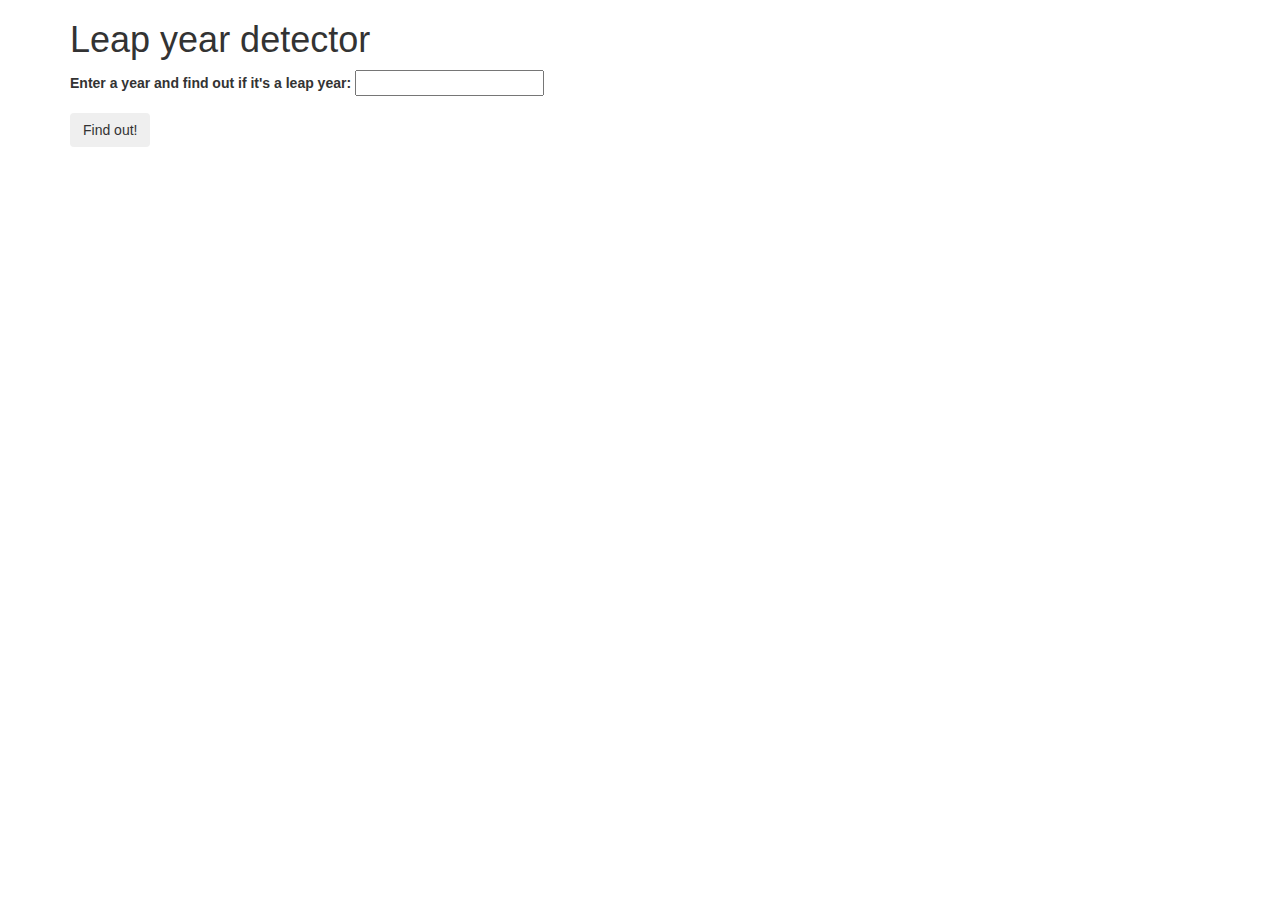
<file: index.html>
<!DOCTYPE html>
<html>
  <head>
    <link href="css/bootstrap.css" rel="stylesheet" type="text/css">
    <link href="css/styles.css" rel="stylesheet" type="text/css">
    <script src="js/jquery-3.2.0.js"></script>
    <script src="js/scripts.js"></script>
    <title>Leap year detector</title>
  </head>
  <body>
    <div class="container">
      <h1>Leap year detector</h1>

      <form id="leap-year">
        <div class="form-group">
          <label for="year">Enter a year and find out if it's a leap year:</label>
          <input id="year" type="text">
        </div>

        <button type="submit" class="btn">Find out!</button>
      </form>

      <div id="result">
        <p><span class="year"></span> is <span class="not"></span> a leap year.</p>
      </div>
    </div>
  </body>
</html>
</file>
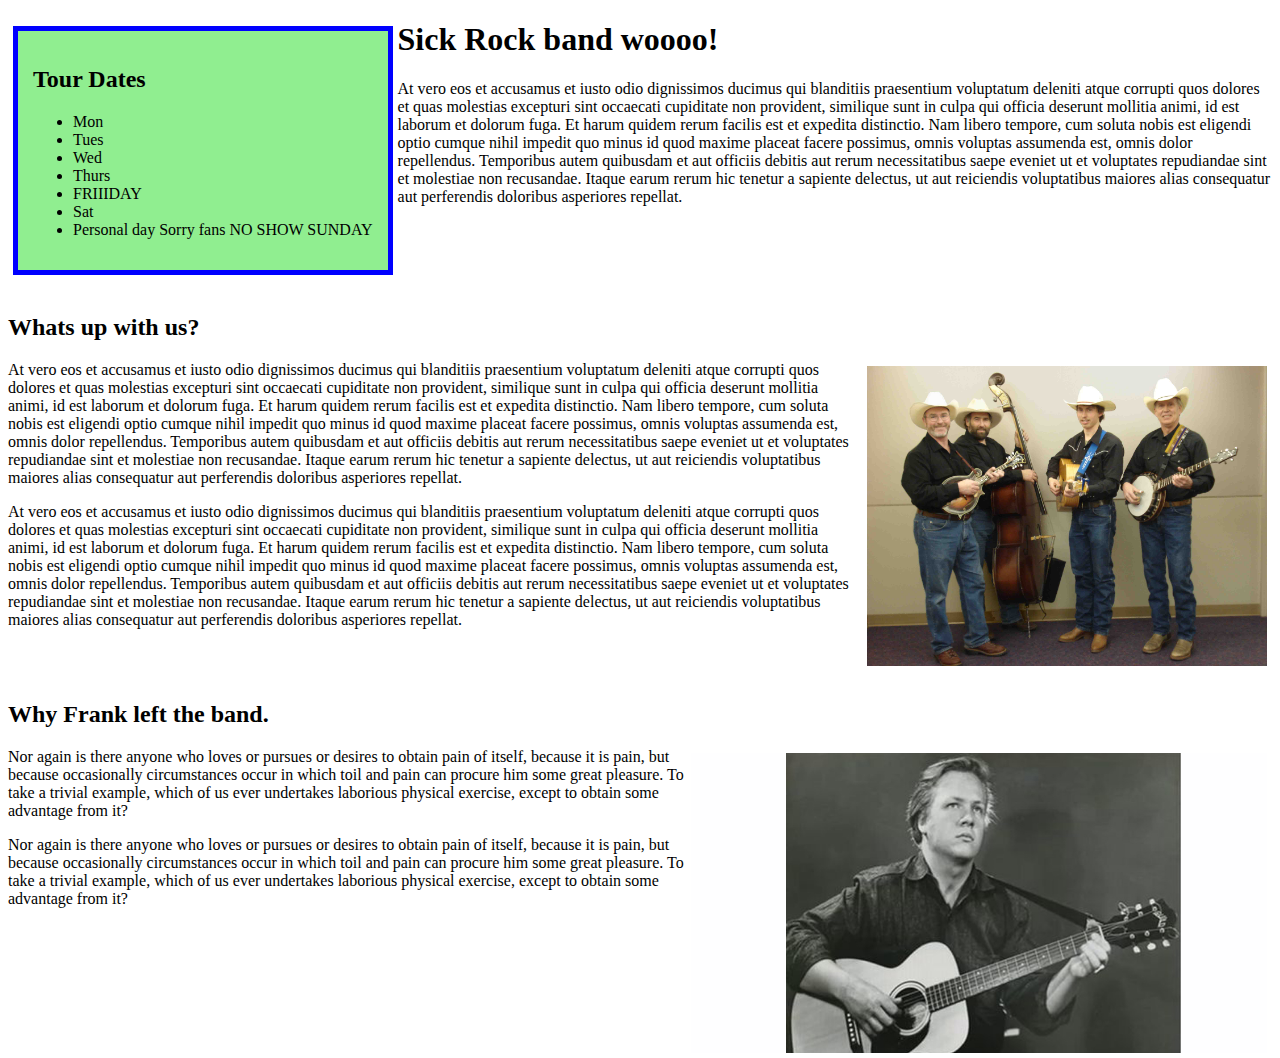
<file: band-site/index.html>
<!DOCTYPE html>
  <html>
    <head>
      <link href="css/styles.css" rel="stylesheet" type="text/css">

      <title>Band Rock</title>

      <div class="sidebar">
        <h2>Tour Dates</h2>

        <ul>

          <li>Mon</li>
          <li>Tues</li>
          <li>Wed</li>
          <li>Thurs</li>
          <li>FRIIIDAY</li>
          <li>Sat</li>
          <li>Personal day Sorry fans NO SHOW SUNDAY</li>

          <ul>
      </div>

      <h1>Sick Rock band woooo!</h1>
      <p>At vero eos et accusamus et iusto odio dignissimos ducimus qui blanditiis praesentium voluptatum deleniti atque corrupti quos dolores et quas molestias excepturi sint occaecati cupiditate non provident, similique sunt in culpa qui officia deserunt mollitia animi, id est laborum et dolorum fuga. Et harum quidem rerum facilis est et expedita distinctio. Nam libero tempore, cum soluta nobis est eligendi optio cumque nihil impedit quo minus id quod maxime placeat facere possimus, omnis voluptas assumenda est, omnis dolor repellendus. Temporibus autem quibusdam et aut officiis debitis aut rerum necessitatibus saepe eveniet ut et voluptates repudiandae sint et molestiae non recusandae. Itaque earum rerum hic tenetur a sapiente delectus, ut aut reiciendis voluptatibus maiores alias consequatur aut perferendis doloribus asperiores repellat.
      </p>
      <br>
      <br>
      <br>
      <br>
    </head>

    <body>

      <h2>Whats up with us?</h2>
      <img class="main" src="pics/theband.jpg" alt="band photo">
      <p>At vero eos et accusamus et iusto odio dignissimos ducimus qui blanditiis praesentium voluptatum deleniti atque corrupti quos dolores et quas molestias excepturi sint occaecati cupiditate non provident, similique sunt in culpa qui officia deserunt mollitia animi, id est laborum et dolorum fuga. Et harum quidem rerum facilis est et expedita distinctio. Nam libero tempore, cum soluta nobis est eligendi optio cumque nihil impedit quo minus id quod maxime placeat facere possimus, omnis voluptas assumenda est, omnis dolor repellendus. Temporibus autem quibusdam et aut officiis debitis aut rerum necessitatibus saepe eveniet ut et voluptates repudiandae sint et molestiae non recusandae. Itaque earum rerum hic tenetur a sapiente delectus, ut aut reiciendis voluptatibus maiores alias consequatur aut perferendis doloribus asperiores repellat.
      </p>
      <p>At vero eos et accusamus et iusto odio dignissimos ducimus qui blanditiis praesentium voluptatum deleniti atque corrupti quos dolores et quas molestias excepturi sint occaecati cupiditate non provident, similique sunt in culpa qui officia deserunt mollitia animi, id est laborum et dolorum fuga. Et harum quidem rerum facilis est et expedita distinctio. Nam libero tempore, cum soluta nobis est eligendi optio cumque nihil impedit quo minus id quod maxime placeat facere possimus, omnis voluptas assumenda est, omnis dolor repellendus. Temporibus autem quibusdam et aut officiis debitis aut rerum necessitatibus saepe eveniet ut et voluptates repudiandae sint et molestiae non recusandae. Itaque earum rerum hic tenetur a sapiente delectus, ut aut reiciendis voluptatibus maiores alias consequatur aut perferendis doloribus asperiores repellat.
      </p>
      <br>
      <br>

      <h2>Why Frank left the band.</h2>
      <img class="main" src="pics/frank.jpg" alt="frank photo">
      <p>Nor again is there anyone who loves or pursues or desires to obtain pain of itself, because it is pain, but because occasionally circumstances occur in which toil and pain can procure him some great pleasure. To take a trivial example, which of us ever undertakes laborious physical exercise, except to obtain some advantage from it?
      </p>
      <p>Nor again is there anyone who loves or pursues or desires to obtain pain of itself, because it is pain, but because occasionally circumstances occur in which toil and pain can procure him some great pleasure. To take a trivial example, which of us ever undertakes laborious physical exercise, except to obtain some advantage from it?
      </p>
    </body>
</html>
</file>
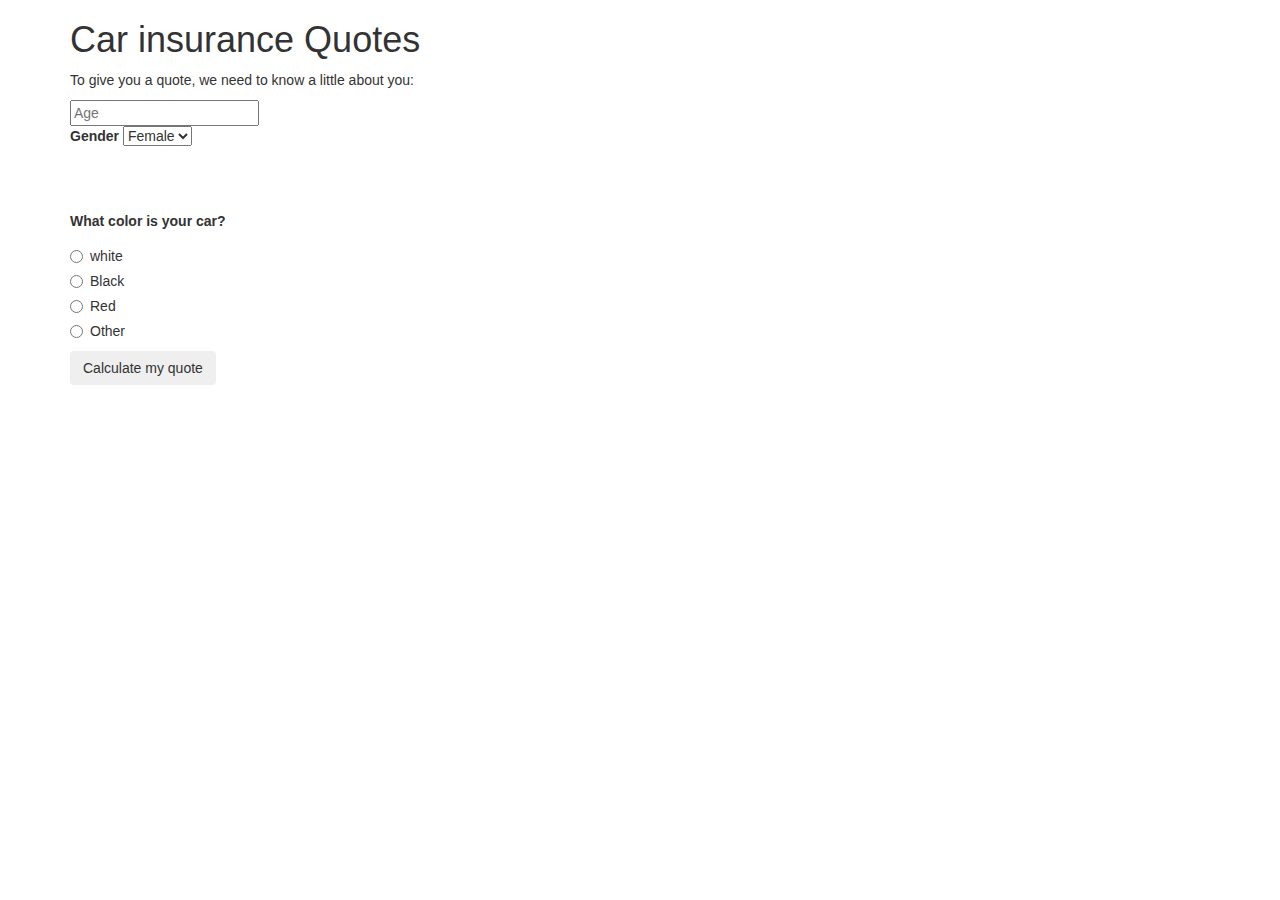
<file: car-quotes/index.html>
<!DOCTYPE html>
<html>
  <head>
    <link href="css/bootstrap.css" rel="stylesheet" type="text/css">
    <link href="css/styles.css" rel="stylesheet" type="text/css">
    <script src="js/jquery-3.2.0.js"></script>
    <script src="js/scripts.js"></script>
    <title>Car Insurance Quotes</title>
  </head>
  <body>
    <div class="container">
      <h1>Car insurance Quotes</h1>

      <p>To give you a quote, we need to know a little about you:</p>

      <form id="insurance">
        <input id="age" type="text" placeholder="Age" required>
        <br>
        <label for="gender">Gender</label>
        <select id="gender">
          <option value="female">Female</option>
          <option value="male">Male</option>
        </select>
        <br>
        <br>
        <br>
        <br>
        <label for="car-color">What color is your car?</label>
          <div class="radio">
            <label>
              <input type="radio" name="color" value="white">
              white
            </label>
          </div>
          <div class="radio">
            <label>
              <input type="radio" name="color" value="black" >
              Black
            </label>
          </div>
          <div class="radio">
            <label>
              <input type="radio" name="color" value="red" >
              Red
            </label>
          </div>
          <div class="radio">
            <label>
              <input type="radio" name="color" value="other" >
              Other
            </label>
          </div>
        <button type="submit" class="btn">Calculate my quote</button>
      </form>

      <div id="quote">
        <p>You will have to pay $<span id="rate"></span> per month to get car insurance. You should probably just bike or take the bus.</p>
      </div>
    </div>
  </body>
</html>
</file>
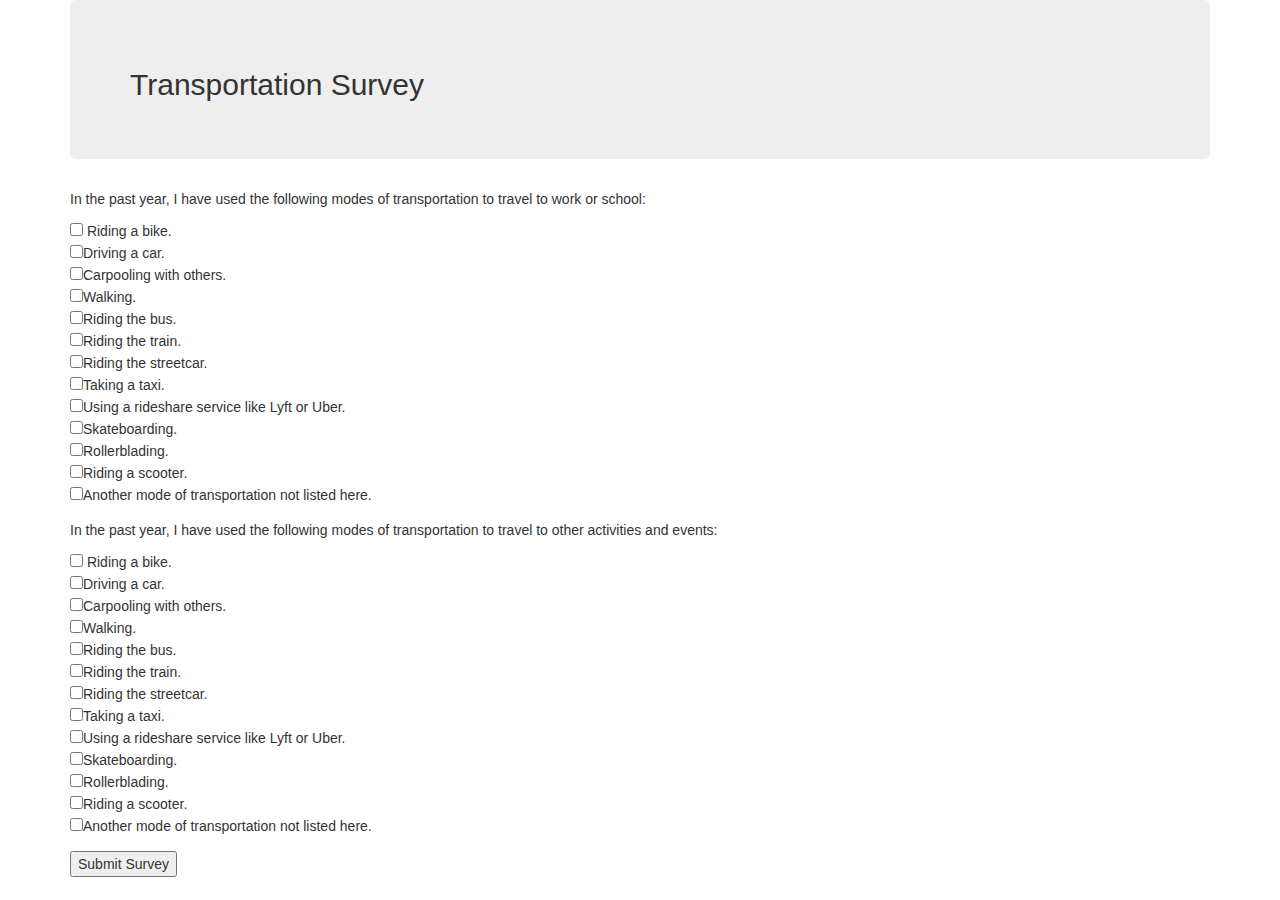
<file: checkbox/index.html>
<!DOCTYPE html>
<html>
  <head>
    <title>Transportation Survey</title>
    <link href="css/bootstrap.css" rel="stylesheet" type="text/css">
    <link href="css/styles.css" rel="stylesheet" type="text/css">
    <script src="js/jquery-3.2.0.js"></script>
    <script src="js/scripts.js"></script>
  </head>
  <body>
    <div class="container">
      <div class="jumbotron">
        <h2>Transportation Survey</h2>
      </div>
      <form id="transportation_survey">
        <div class="form-group">
          <p>In the past year, I have used the following modes of transportation to travel to work or school:</p>
          <input type="checkbox" name="work-transportation" value="bike"> Riding a bike.<br>
          <input type="checkbox" name="work-transportation" value="car">Driving a car.<br>
          <input type="checkbox" name="work-transportation" value="carpool">Carpooling with others.<br>
          <input type="checkbox" name="work-transportation" value="walk">Walking.<br>
          <input type="checkbox" name="work-transportation" value="bus">Riding the bus.<br>
          <input type="checkbox" name="work-transportation" value="train">Riding the train.<br>
          <input type="checkbox" name="work-transportation" value="streetcar">Riding the streetcar.<br>
          <input type="checkbox" name="work-transportation" value="taxi">Taking a taxi.<br>
          <input type="checkbox" name="work-transportation" value="rideshare">Using a rideshare service like Lyft or Uber.<br>
          <input type="checkbox" name="work-transportation" value="skateboard">Skateboarding.<br>
          <input type="checkbox" name="work-transportation" value="rollerblade">Rollerblading.<br>
          <input type="checkbox" name="work-transportation" value="scooter">Riding a scooter.<br>
          <input type="checkbox" name="work-transportation" value="other">Another mode of transportation not listed here.<br>
        </div>
        <div class="form-group">
          <p>In the past year, I have used the following modes of transportation to travel to other activities and events:</p>
          <input type="checkbox" name="fun-transportation" value="bike"> Riding a bike.<br>
          <input type="checkbox" name="fun-transportation" value="car">Driving a car.<br>
          <input type="checkbox" name="fun-transportation" value="carpool">Carpooling with others.<br>
          <input type="checkbox" name="fun-transportation" value="walk">Walking.<br>
          <input type="checkbox" name="fun-transportation" value="bus">Riding the bus.<br>
          <input type="checkbox" name="fun-transportation" value="train">Riding the train.<br>
          <input type="checkbox" name="fun-transportation" value="streetcar">Riding the streetcar.<br>
          <input type="checkbox" name="fun-transportation" value="taxi">Taking a taxi.<br>
          <input type="checkbox" name="fun-transportation" value="rideshare">Using a rideshare service like Lyft or Uber.<br>
          <input type="checkbox" name="fun-transportation" value="skateboard">Skateboarding.<br>
          <input type="checkbox" name="fun-transportation" value="rollerblade">Rollerblading.<br>
          <input type="checkbox" name="fun-transportation" value="scooter">Riding a scooter.<br>
          <input type="checkbox" name="fun-transportation" value="other">Another mode of transportation not listed here.<br>
        </div>
       <button type="submit">Submit Survey</button>
      </form>
      <span id="work-responses">
        <p><b>You use the following methods of transportation to travel to work or school:</b></p>
      </span>
      <br>
      <span id="fun-responses">
        <p><b>You use the following methods of transportation to travel to other activities and events:</b></p>
      </span>
    </div>
  </body>
</html>
</file>
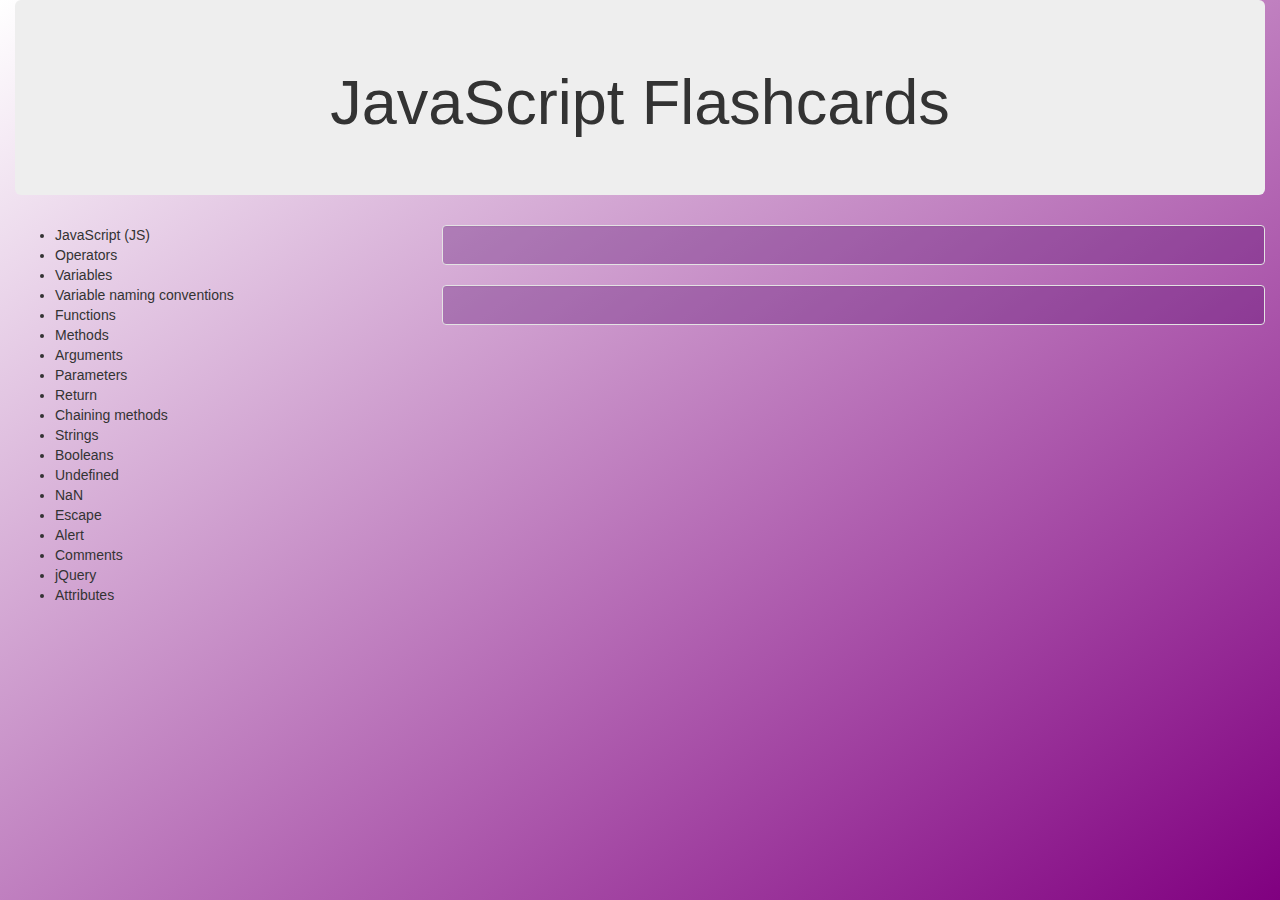
<file: flashcards/index.html>
<!DOCTYPE html>
<html>
  <head>
    <meta charset="utf-8">
    <link href="css/bootstrap.css" rel="stylesheet" type="text/css" media="all">
    <link href="css/styles.css" rel="stylesheet" type="text/css">
    <script src="js/jquery-3.2.0.js"></script>
    <script src="js/scripts.js"></script>
    <title></title>
  </head>
  <body>
    <div class="container">
      <div class="jumbotron">
        <h1>JavaScript Flashcards</h1>
      </div>
      <div class="row">
        <div class="col-lg-4">
          <div class="leftcol">
            <ul>
              <li id="js">JavaScript (JS)</li>
              <li id="op">Operators</li>
              <li id="var">Variables</li>
              <li id="vnc">Variable naming conventions</li>
              <li id="func">Functions</li>
              <li id="meth">Methods</li>
              <li id="ar">Arguments</li>
              <li id="prm">Parameters</li>
              <li id="ret">Return</li>
              <li id="cm">Chaining methods</li>
              <li id="ss">Strings</li>
              <li id="bs">Booleans</li>
              <li id="ud">Undefined</li>
              <li id="nan">NaN</li>
              <li id="ee">Escape</li>
              <li id="alt">Alert</li>
              <li id="cs">Comments</li>
              <li id="jq">jQuery</li>
              <li id="at">Attributes</li>
            </ul>
          </div>
        </div>
        <div class="col-lg-8">
          <div class="well">
            <p class="hide" id="jsdef">an object-oriented computer programming language commonly used to create interactive effects within web browsers.</p>
            <p class="hide" id="opdef">The definition of an operator is a symbol that is used to perform an operation. Most often these operations are arithmetic (addition, subtraction, etc), but not always.</p>
            <p class="hide" id="vardef">Variable declarations, wherever they occur, are processed before any code is executed. The scope of a variable declared with var is its current execution context, which is either the enclosing function or, for variables declared outside any function, global.</p>
            <p class="hide" id="vncdef">Essential conventions include generic patterns that should be adhered in order to write readable, consistent and maintainable code.</p>
            <p class="hide" id="funcdef">A JavaScript function is a block of code designed to perform a particular task. A JavaScript function is executed when "something" invokes it (calls it).</p>
            <p class="hide" id="methdef">JavaScript methods are the actions that can be performed on objects. A JavaScript method is a property containing a function definition.</p>
            <p class="hide" id="ardef">JavaScript functions have a built-in object called the arguments object. The argument object contains an array of the arguments used when the function was called (invoked).</p>
            <p class="hide" id="prmdef">Function parameters are the names listed in the function definition.</p>
            <p class="hide" id="retdef">The return statement ends function execution and specifies a value to be returned to the function caller.</p>
            <p class="hide" id="cmdef">Method chaining is a technique that can be used to simplify code in scenarios that involve calling multiple functions on the same object consecutively.</p>
            <p class="hide" id="ssdef">A sequence of characters.</p>
            <p class="hide" id="bsdef">A JavaScript Boolean represents one of two values: true or false.</p>
            <p class="hide" id="uddef">Undefined is a non-configurable, non-writable property.</p>
            <p class="hide" id="nandef">The NaN property represents "Not-a-Number" value.</p>
            <p class="hide" id="eedef">he escape() function encodes a string. This function makes a string portable, so it can be transmitted across any network to any computer that supports ASCII characters. This function encodes special characters, with the exception of: * @ - _ + . /</p>
            <p class="hide" id="altdef">The alert() method displays an alert box with a specified message and an OK button.</p>
            <p class="hide" id="csdef">JavaScript comments can be used to explain JavaScript code, and to make it more readable. JavaScript comments can also be used to prevent execution, when testing alternative code. Single line comments start with //. Any text between // and the end of the line will be ignored by JavaScript (will not be executed).</p>
            <p class="hide" id="jqdef">jQuery is a concise and fast JavaScript library that can be used to simplify event handling, HTML document traversing, Ajax interactions and animation for speedy website development.</p>
            <p class="hide" id="atdef">Attributes provide additional information about an element.</p>
          </div>
          <div class="well">
            <p class="hide" "examples" id="jsex">this is an example</p>
            <p class="hide" "examples" id="opex">this is another example</p>
          </div>
        </div>
      </div>
    </div>
  </body>
</html>
</file>
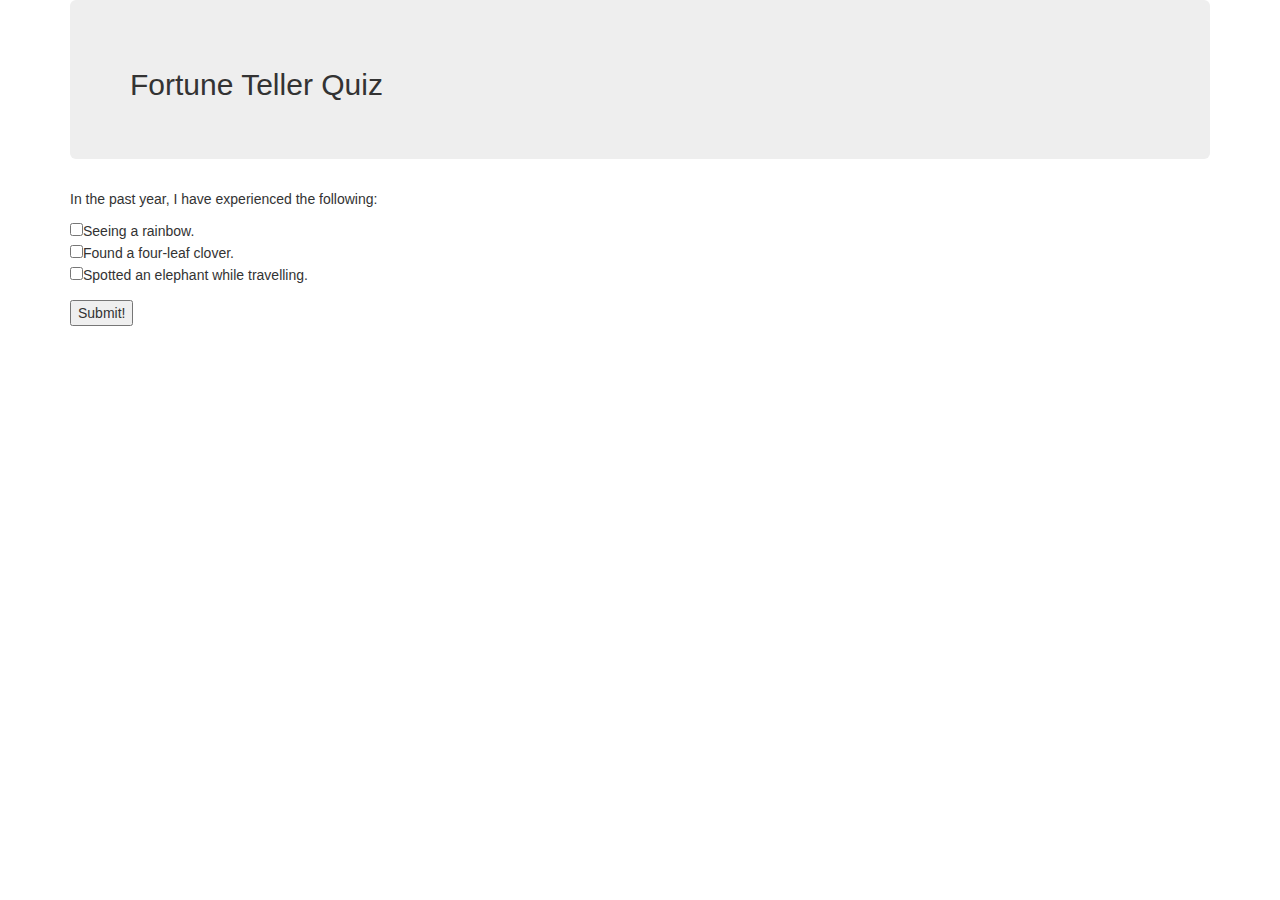
<file: fortune/index.html>
<!DOCTYPE html>
<html>
  <head>
    <title>Fortune Teller Quiz</title>
    <link href="css/bootstrap.css" rel="stylesheet" type="text/css">
    <link href="css/styles.css" rel="stylesheet" type="text/css">
    <script src="js/jquery-3.2.0.js"></script>
    <script src="js/scripts.js"></script>
  </head>
  <body>
    <div class="container">
      <div class="jumbotron">
        <h2>Fortune Teller Quiz</h2>
      </div>
      <form id="fortune-form">
        <div class="form-group">
        <div class="form-group">
          <p>In the past year, I have experienced the following:</p>
          <input type="checkbox" name="question" value="3">Seeing a rainbow.<br>

          <input type="checkbox" name="question" value="3">Found a four-leaf clover.<br>

          <input type="checkbox" name="question" value="3">Spotted an elephant while travelling.<br>
        </div>
       <button type="submit">Submit!</button>
      </form>
      <br>
        <p id="excellent" class="fortunes">Most Excellent</p>
        <p id="good" class="fortunes">Good</p>
        <p id="awful" class="fortunes">Awful</p>
    </div>
  </body>
</html>
</file>
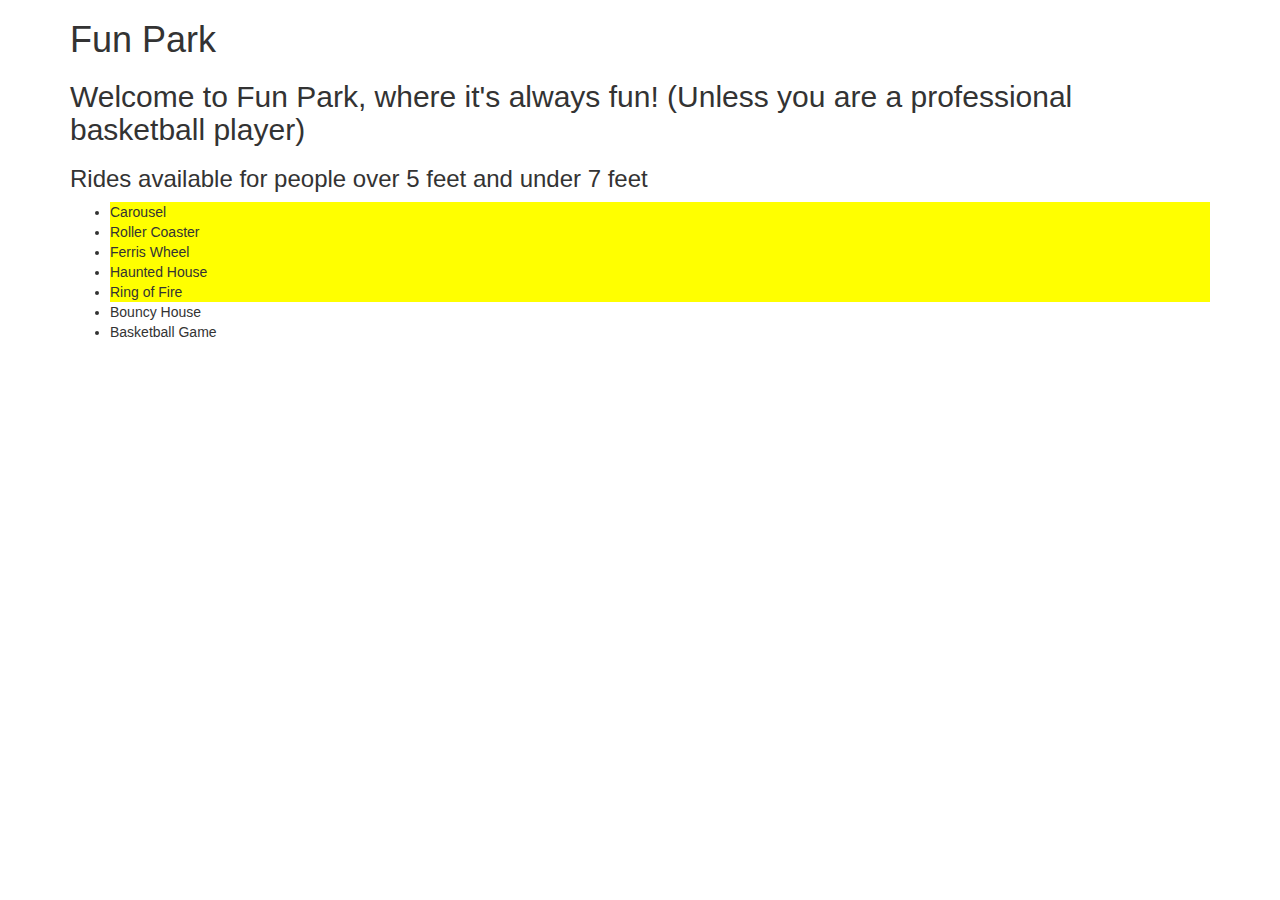
<file: fun-park/index.html>
<!DOCTYPE html>
<html>
  <head>
    <link href="css/bootstrap.css" rel="stylesheet" type="text/css" media="all">
    <link href="css/styles.css" rel="stylesheet" type="text/css" media="all">
    <script src="js/jquery-3.2.0.js"></script>
    <script src="js/scripts.js"></script>
    <title>Fun Park</title>
  </head>
  <body>
    <div class="container">
      <h1>Fun Park</h1>
      <h2>Welcome to Fun Park, where it's always fun! (Unless you are a professional basketball player)</h2>
      <div id="rides5-7">
        <h3>Rides available for people over 5 feet and under 7 feet</h3>
          <ul id="ulrides5-7">
            <li class="highlight">Carousel</li>
            <li class="highlight">Roller Coaster</li>
            <li class="highlight">Ferris Wheel</li>
            <li class="highlight">Haunted House</li>
            <li class="highlight">Ring of Fire</li>
            <li>Bouncy House</li>
            <li>Basketball Game</li>
          </ul>
      </div>
      <div id="rides5">
        <h3>Rides available for people under 5 feet</h3>
        <ul id="ulrides5">
          <li class="highlight">Carousel</li>
          <li>Roller Coaster</li>
          <li class="highlight">Ferris Wheel</li>
          <li class="highlight">Haunted House</li>
          <li>Ring of Fire</li>
          <li class="highlight">Bouncy House</li>
          <li>Basketball Game</li>
        </ul>
      </div>
      <div id="rides7">
        <h3>Rides available for people over 7 feet</h3>
        <ul id="ulrides7">
          <li class="highlight">Carousel</li>
          <li>Roller Coaster</li>
          <li class="highlight">Ferris Wheel</li>
          <li class="highlight">Haunted House</li>
          <li>Ring of Fire</li>
          <li>Bouncy House</li>
          <li class="highlight">Basketball Game</li>
        </ul>
      </div>
    </div>
  </body>
</html>
</file>
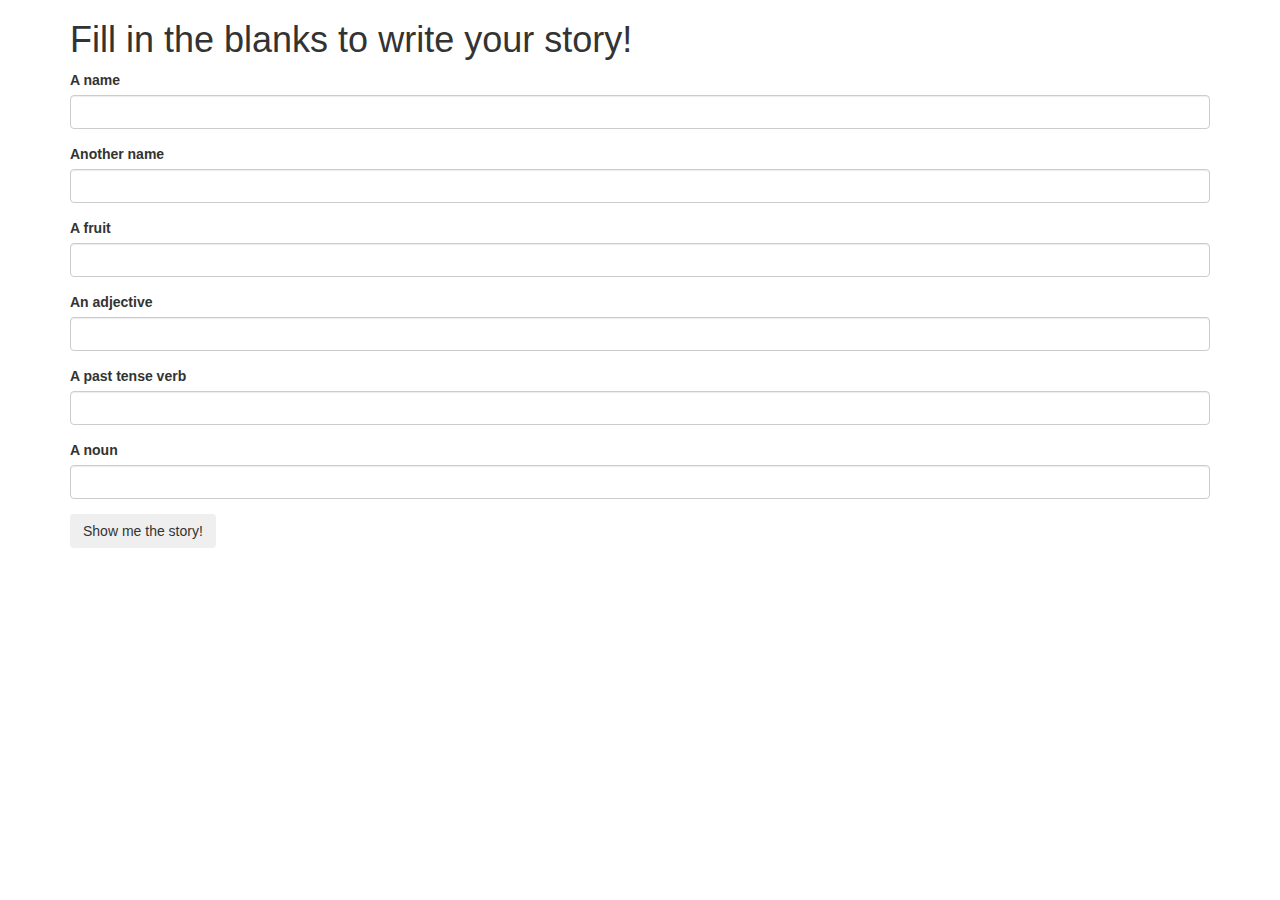
<file: madlibs/index.html>
<!DOCTYPE html>
<html>
  <head>
    <link href="css/bootstrap.css" rel="stylesheet" type="text/css">
    <link href="css/styles.css" rel="stylesheet" type="text/css">
    <script src="js/jquery-3.2.0.js"></script>
    <script src="js/scripts.js"></script>
    <title>Alley Cat On the Prowl</title>
  </head>
  <body>
    <div class="container">
      <h1>Fill in the blanks to write your story!</h1>
      <div id="blanks">
        <form>
          <div class="form-group">
            <label for="cat1">A name</label>
            <input id="cat1" class="form-control" type="text">
          </div>
          <div class="form-group">
            <label for="cat2">Another name</label>
            <input id="cat2" class="form-control" type="text">
          </div>
          <div class="form-group">
            <label for="fruit">A fruit</label>
            <input id="fruit" class="form-control" type="text">
          </div>
          <div class="form-group">
            <label for="adjective">An adjective</label>
            <input id="adjective" class="form-control" type="text">
          </div>
          <div class="form-group">
            <label for="verb">A past tense verb</label>
            <input id="verb" class="form-control" type="text">
          </div>
          <div class="form-group">
            <label for="noun">A noun</label>
            <input id="noun" class="form-control" type="text">
          </div>

          <button type="submit" class="btn">Show me the story!</button>
        </form>
      </div>

      <div id="story">
        <h1>Alley Cat On the Prowl</h1>
        <p>
        One day, <span class="cat1"></span> and <span class="cat2"></span> were walking through the woods, when suddenly a giant <span class="fruit"></span> appeared. "<span class="adjective"></span>", <span class="cat1"></span> cried. The two of them <span class="verb"></span> as quickly possible, and when they were safe, <span class="cat1"></span> and <span class="cat2"></span> gave each other a giant <span class="noun"></span>.
        </p>
      </div>
    </div>
  </body>
</html>
</file>
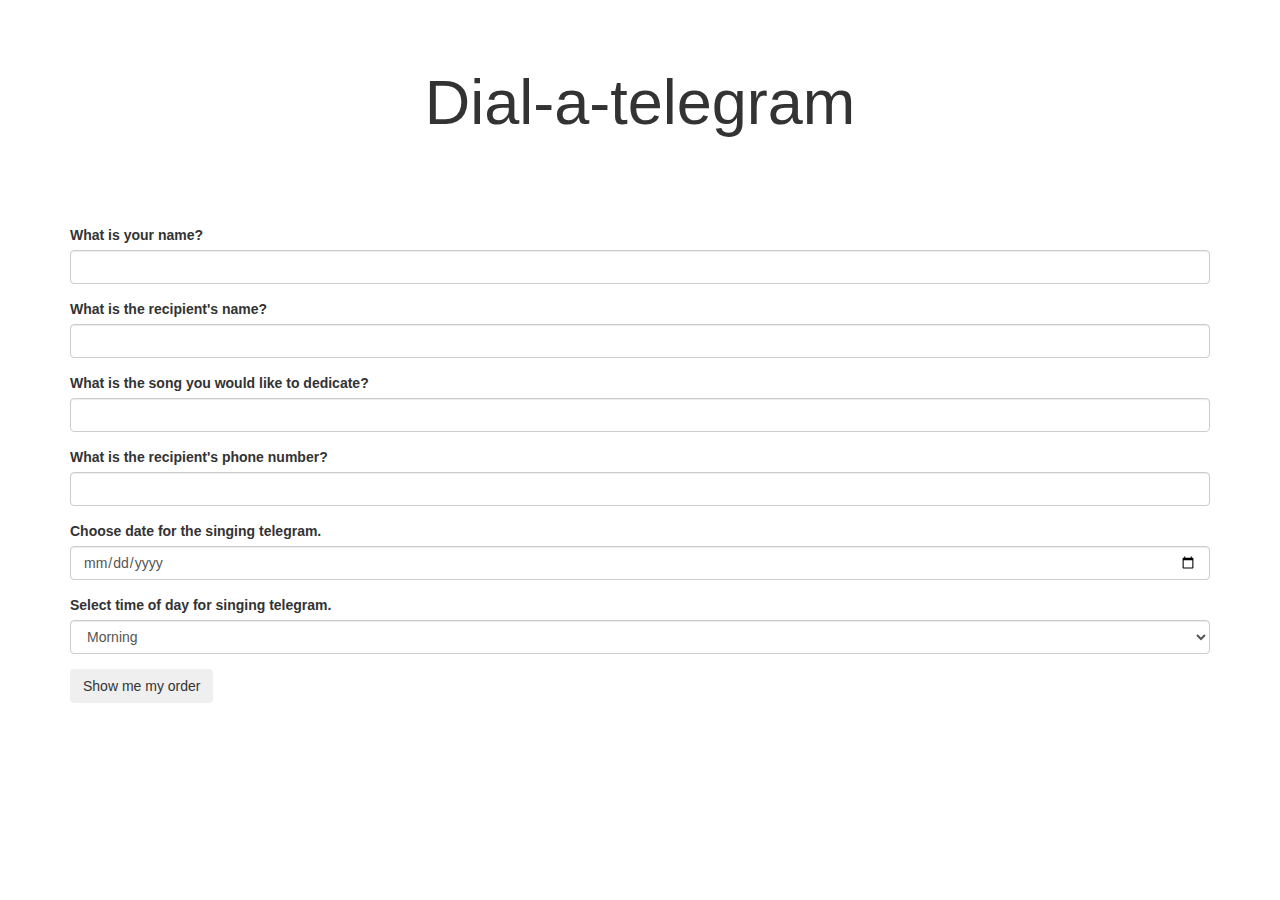
<file: song-form/index.html>
<!DOCTYPE html>
<html>
  <head>
    <link href="css/bootstrap.css" rel="stylesheet" type="text/css" media="all">
    <link href="css/styles.css" rel="stylesheet" type="text/css" media="all">
    <script src="js/jquery-3.2.0.js"></script>
    <script src="js/scripts.js"></script>
    <title>Dial-a-telegram</title>
  </head>
  <body>
    <div class="container">
      <div class="jumbotron">
        <h1>Dial-a-telegram</h1>
      </div>
      <div id="blanks">
        <form>
          <div class="form-group">
            <label for="requester">What is your name?</label>
            <input id="requester" class="form-control" type="text" required>
          </div>
          <div class="form-group">
            <label for="recipient">What is the recipient's name?</label>
            <input id="recipient" class="form-control" type="text" required>
          </div>
          <div class="form-group">
            <label for="song">What is the song you would like to dedicate?</label>
            <input id="song" class="form-control" type="text" required>
          </div>
          <div class="form-group">
            <label for="phone-number">What is the recipient's phone number?</label>
            <input id="phone-number" class="form-control" type="text" required>
          </div>
          <div class="form-group">
            <label for="date">Choose date for the singing telegram.</label>
            <input id="date" class="form-control" type="date" required>
          </div>
          <div class="form-group">
            <label for="time">Select time of day for singing telegram.</label>
            <select class="form-control" id="time">
              <option value="morning">Morning</option>
              <option value="afternoon">Afternoon</option>
              <option value"night">Night</option>
            </select>
          </div>
          <button type="submit" class="btn">Show me my order</button>
        </form>
      </div>
      <div id="order">
        <h1>Here is your order for your singing telegram:</h1>
        <h2>Your Name: </h2><span class="requester"></span><br>
        <h2>Your Recipient's Name: </h2><span class="recipient"></span><br>
        <h2>Your Song: </h2><span class="song"></span><br>
        <h2>Your Recipient's Phone Number: </h2><span class="phone-number"></span><br>
        <h2>Your Date: </h2><span class="date"></span><br>
        <h2>Your Time: </h2><span class="time"></span><br>
      </div>
    </div>
  </body>
</html>
</file>
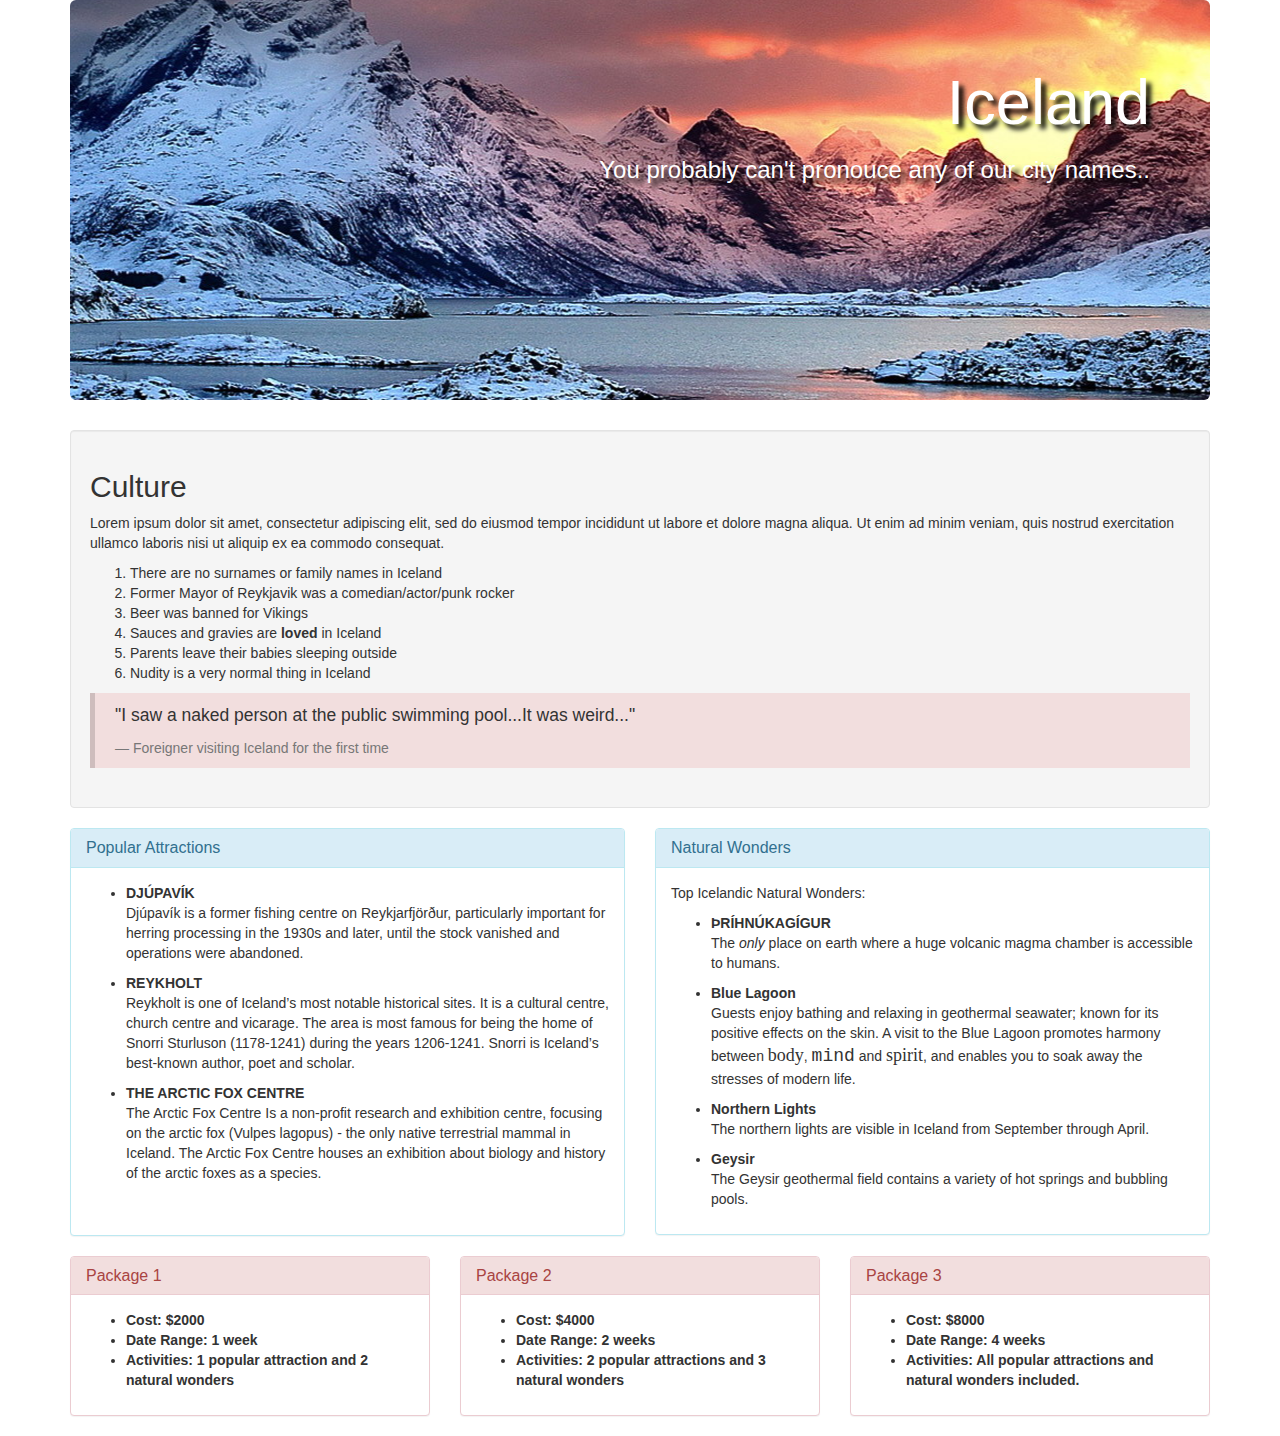
<file: vacation-site/index.html>
<!DOCTYPE html>
<html>
  <head>
    <meta charset="utf-8">
    <link href="css/bootstrap.css" rel="stylesheet" type="text/css">
    <link href="css/styles.css" rel="stylesheet" type="text/css" media="all">
    <title>Iceland</title>
  </head>
  <body>
    <div class="container">
      <div class="jumbotron">
        <h1>Iceland</h1>
        <h3>You probably can't pronouce any of our city names..</h3>
      </div>
      <div class="well">
        <h2>Culture</h2>
        <p>Lorem ipsum dolor sit amet, consectetur adipiscing elit, sed do eiusmod tempor incididunt ut labore et dolore magna aliqua. Ut enim ad minim veniam, quis nostrud exercitation ullamco laboris nisi ut aliquip ex ea commodo consequat. </p>
        <ol>
          <li>There are no surnames or family names in Iceland</li>
          <li>Former Mayor of Reykjavik was a comedian/actor/punk rocker</li>
          <li>Beer was banned for Vikings</li>
          <li>Sauces and gravies are <strong>loved</strong> in Iceland</li>
          <li>Parents leave their babies sleeping outside</li>
          <li>Nudity is a very normal thing in Iceland</li>
        </ol>
        <blockquote class="bg-danger">
          <p>"I saw a naked person at the public swimming pool...It was weird..."</p>
          <footer>Foreigner visiting Iceland for the first time</footer>
        </blockquote>
      </div>
      <div class="row">
        <div class="col-md-6">
          <div class="panel panel-info">
            <div class="panel-heading">
              <h2 class="panel-title">Popular Attractions</h2>
            </div>
            <div class="panel-body" id="popular">
              <ul>
                <li>DJÚPAVÍK</li>
                  <p>Djúpavík is a former fishing centre on Reykjarfjörður, particularly important for herring processing in the 1930s and later, until the stock vanished and operations were abandoned.</p>
                <li>REYKHOLT</li>
                  <p>Reykholt is one of Iceland’s most notable historical sites. It is a cultural centre, church centre and vicarage. The area is most famous for being the home of Snorri Sturluson (1178-1241) during the years 1206-1241. Snorri is Iceland’s best-known author, poet and scholar.</p>
                <li>THE ARCTIC FOX CENTRE</li>
                  <p>The Arctic Fox Centre Is a non-profit research and exhibition centre, focusing on the arctic fox (Vulpes lagopus) - the only native terrestrial mammal in Iceland. The Arctic Fox Centre houses an exhibition about biology and history of the arctic foxes as a species. </p>
              </ul>
            </div>
          </div>
        </div>
        <div class="col-md-6">
          <div class="panel panel-info">
            <div class="panel-heading">
              <h2 class="panel-title">Natural Wonders</h2>
            </div>
            <div class="panel-body">
              <p>Top Icelandic Natural Wonders:</p>
              <ul>
                <li>ÞRÍHNÚKAGÍGUR</li>
                  <p>The <em>only</em> place on earth where a huge volcanic magma chamber is accessible to humans.</p>
                <li>Blue Lagoon</li>
                  <p>Guests enjoy bathing and relaxing in geothermal seawater; known for its positive effects on the skin. A visit to the Blue Lagoon promotes harmony between <span id="body">body</span>, <span id="mind">mind</span> and <span id="spirit">spirit</span>, and enables you to soak away the stresses of modern life.</p>
                <li>Northern Lights</li>
                  <p>The northern lights are visible in Iceland from September through April.</p>
                <li>Geysir</li>
                  <p>The Geysir geothermal field contains a variety of hot springs and bubbling pools.</p>
              </ul>
            </div>
          </div>
        </div>
      </div>
      <div class="row 2">
        <div class="col-md-4">
          <div class="panel panel-danger">
            <div class="panel-heading">
              <h2 class="panel-title">Package 1</h2>
            </div>
            <div class="panel-body">
              <ul>
                <li>Cost: $2000</li>
                <li>Date Range: 1 week</li>
                <li>Activities: 1 popular attraction and 2 natural wonders</li>
              </ul>
            </div>
          </div>
        </div>
        <div class="col-md-4">
          <div class="panel panel-danger">
            <div class="panel-heading">
              <h2 class="panel-title">Package 2</h2>
            </div>
            <div class="panel-body">
              <ul>
                <li>Cost: $4000</li>
                <li>Date Range: 2 weeks</li>
                <li>Activities: 2 popular attractions and 3 natural wonders</li>
              </ul>
            </div>
          </div>
        </div>
        <div class="col-md-4">
          <div class="panel panel-danger">
            <div class="panel-heading">
              <h2 class="panel-title">Package 3</h2>
            </div>
            <div class="panel-body">
              <ul>
                <li>Cost: $8000</li>
                <li>Date Range: 4 weeks</li>
                <li>Activities: All popular attractions and natural wonders included.</li>
              </ul>
            </div>
          </div>
        </div>
      </div>
    </div>
  </body>
</html>
</file>
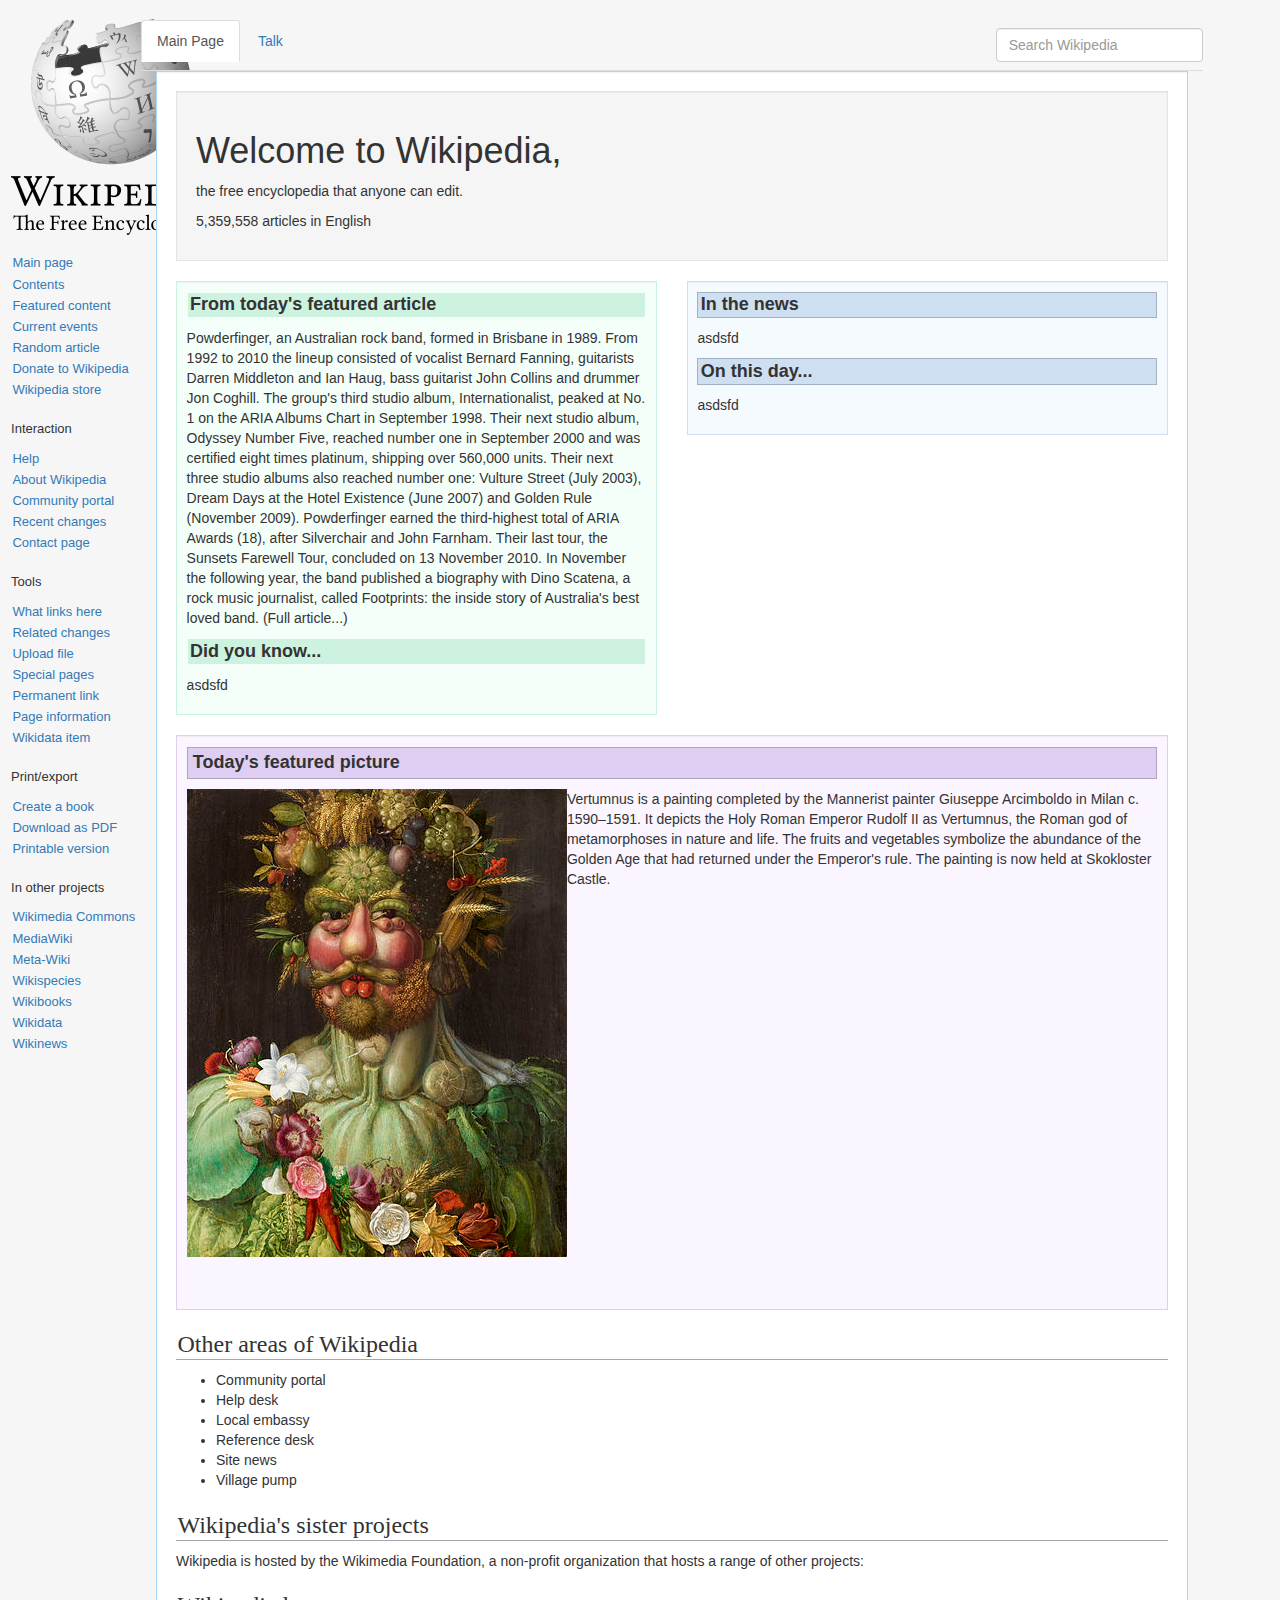
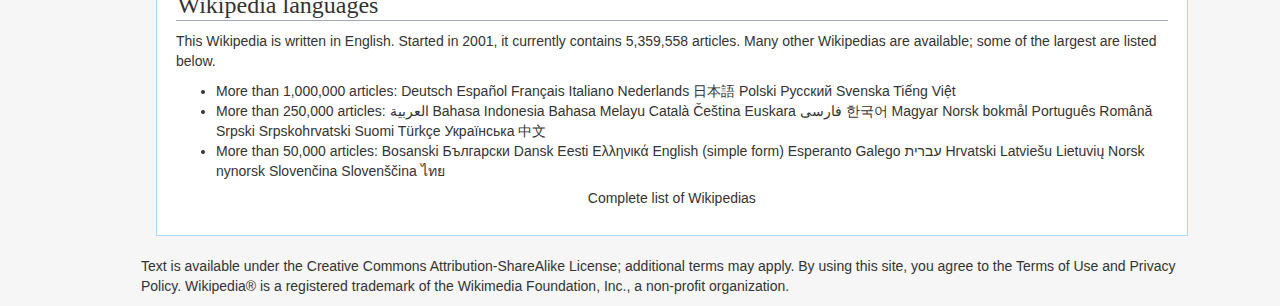
<file: Wikipedia-Copy-Page/index.html>
<!DOCTYPE html>
<html>
  <head>
    <meta charset="utf-8">
    <link href="css/bootstrap.css" rel="stylesheet" type="text/css">
    <link href="css/styles.css" rel="stylesheet" type="text/css" media="all">
    <title>Wikipedia, the free encyclopedia</title>
  </head>
  <body>
    <div class="row">
      <div class="col-md-2" id="sidebar">
        <div class="sidebar">
          <br>
          <img src="img/logo.png" id="logo" alt="Visit main page">
          <br>
          <br>
          <li><a href="#">Main page</a></li>
          <li><a href="#">Contents</a></li>
          <li><a href="#">Featured content</a></li>
          <li><a href="#">Current events</a></li>
          <li><a href="#">Random article</a></li>
          <li><a href="#">Donate to Wikipedia</a></li>
          <li><a href="#">Wikipedia store</a></li>
          <br>
          <p>Interaction</p>
          <li><a href="#">Help</a></li>
          <li><a href="#">About Wikipedia</a></li>
          <li><a href="#">Community portal</a></li>
          <li><a href="#">Recent changes</a></li>
          <li><a href="#">Contact page</a></li>
          <br>
          <p>Tools</p>
          <li><a href="#">What links here</a></li>
          <li><a href="#">Related changes</a></li>
          <li><a href="#">Upload file</a></li>
          <li><a href="#">Special pages</a></li>
          <li><a href="#">Permanent link</a></li>
          <li><a href="#">Page information</a></li>
          <li><a href="#">Wikidata item</a></li>
          <br>
          <p>Print/export</p>
          <li><a href="#">Create a book</a></li>
          <li><a href="#">Download as PDF</a></li>
          <li><a href="#">Printable version</a></li>
          <br>
          <p>In other projects</p>
          <li><a href="#">Wikimedia Commons</a></li>
          <li><a href="#">MediaWiki</a></li>
          <li><a href="#">Meta-Wiki</a></li>
          <li><a href="#">Wikispecies</a></li>
          <li><a href="#">Wikibooks</a></li>
          <li><a href="#">Wikidata</a></li>
          <li><a href="#">Wikinews</a></li>
        </div>
      </div>
      <div class="col-md-10">
      <div class="container">
      <br>
      <div class="row">
        <ul class="nav nav-tabs">
          <li role="presentation" class="active"><a href="#">Main Page</a></li>
          <li role="presentation"><a href="#">Talk</a></li>
          <form class="navbar-form navbar-right" role="search">
          <div class="form-group">
            <input type="text" class="form-control" placeholder="Search Wikipedia">
          </div>
          </form>
        </div>
      </ul>
        <div class="sidebar">
        </div>
        <div class="well" id="white">
          <div class="well" id="welcome">
            <h1>Welcome to Wikipedia,</h1>
            <p>the free encyclopedia that anyone can edit.</p>
            <p>5,359,558 articles in English</p>
          </div>
        <div class="row">
          <div class="col-md-6">
            <div class="well" id="mint">
              <h4 class="bg-success">From today's featured article</h4>
              <p>Powderfinger, an Australian rock band, formed in Brisbane in 1989. From 1992 to 2010 the lineup consisted of vocalist Bernard Fanning, guitarists Darren Middleton and Ian Haug, bass guitarist John Collins and drummer Jon Coghill. The group's third studio album, Internationalist, peaked at No. 1 on the ARIA Albums Chart in September 1998. Their next studio album, Odyssey Number Five, reached number one in September 2000 and was certified eight times platinum, shipping over 560,000 units. Their next three studio albums also reached number one: Vulture Street (July 2003), Dream Days at the Hotel Existence (June 2007) and Golden Rule (November 2009). Powderfinger earned the third-highest total of ARIA Awards (18), after Silverchair and John Farnham. Their last tour, the Sunsets Farewell Tour, concluded on 13 November 2010. In November the following year, the band published a biography with Dino Scatena, a rock music journalist, called Footprints: the inside story of Australia's best loved band. (Full article...)</p>
              <h4 class="bg-success">Did you know...</h4>
              <p>asdsfd</p>
            </div>
          </div>
          <div class="col-md-6">
            <div class="well" id="lightblue">
              <h4 class="bg-info">In the news</h4>
              <p>asdsfd</p>
              <h4 class="bg-info">On this day...</h4>
              <p>asdsfd</p>
            </div>
          </div>
        </div>
        <div class="well" id="purple">
          <h4 class="bg-default">Today's featured picture</h4>
          <img src="img/fruitface.jpg" class="fruitface" alt="Fruitface portrait">
          <p id="fruit">Vertumnus is a painting completed by the Mannerist painter Giuseppe Arcimboldo in Milan c. 1590–1591. It depicts the Holy Roman Emperor Rudolf II as Vertumnus, the Roman god of metamorphoses in nature and life. The fruits and vegetables symbolize the abundance of the Golden Age that had returned under the Emperor's rule. The painting is now held at Skokloster Castle.</p>
        </div>
        <h3>Other areas of Wikipedia</h3>
          <ul>
            <li>Community portal</li>
            <li>Help desk</li>
            <li>Local embassy</li>
            <li>Reference desk</li>
            <li>Site news</li>
            <li>Village pump</li>
          </ul>
        <h3>Wikipedia's sister projects</h3>
        <p>Wikipedia is hosted by the Wikimedia Foundation, a non-profit organization that hosts a range of other projects:</p>
        <h3>Wikipedia languages</h3>
        <p>This Wikipedia is written in English. Started in 2001, it currently contains 5,359,558 articles. Many other Wikipedias are available; some of the largest are listed below.</p>
        <ul>
          <li>More than 1,000,000 articles: Deutsch Español Français Italiano Nederlands 日本語 Polski Русский Svenska Tiếng Việt</li>
          <li>More than 250,000 articles: العربية Bahasa Indonesia Bahasa Melayu Català Čeština Euskara فارسی 한국어 Magyar Norsk bokmål Português Română Srpski Srpskohrvatski Suomi Türkçe Українська 中文</li>
          <li>More than 50,000 articles: Bosanski Български Dansk Eesti Ελληνικά English (simple form) Esperanto Galego עברית Hrvatski Latviešu Lietuvių Norsk nynorsk Slovenčina Slovenščina ไทย</li>
        </ul>
        <h5>Complete list of Wikipedias</h5>
      </div>
    </div>
    <p>Text is available under the Creative Commons Attribution-ShareAlike License; additional terms may apply. By using this site, you agree to the Terms of Use and Privacy Policy. Wikipedia® is a registered trademark of the Wikimedia Foundation, Inc., a non-profit organization.</p>
  </body>
</html>
</file>
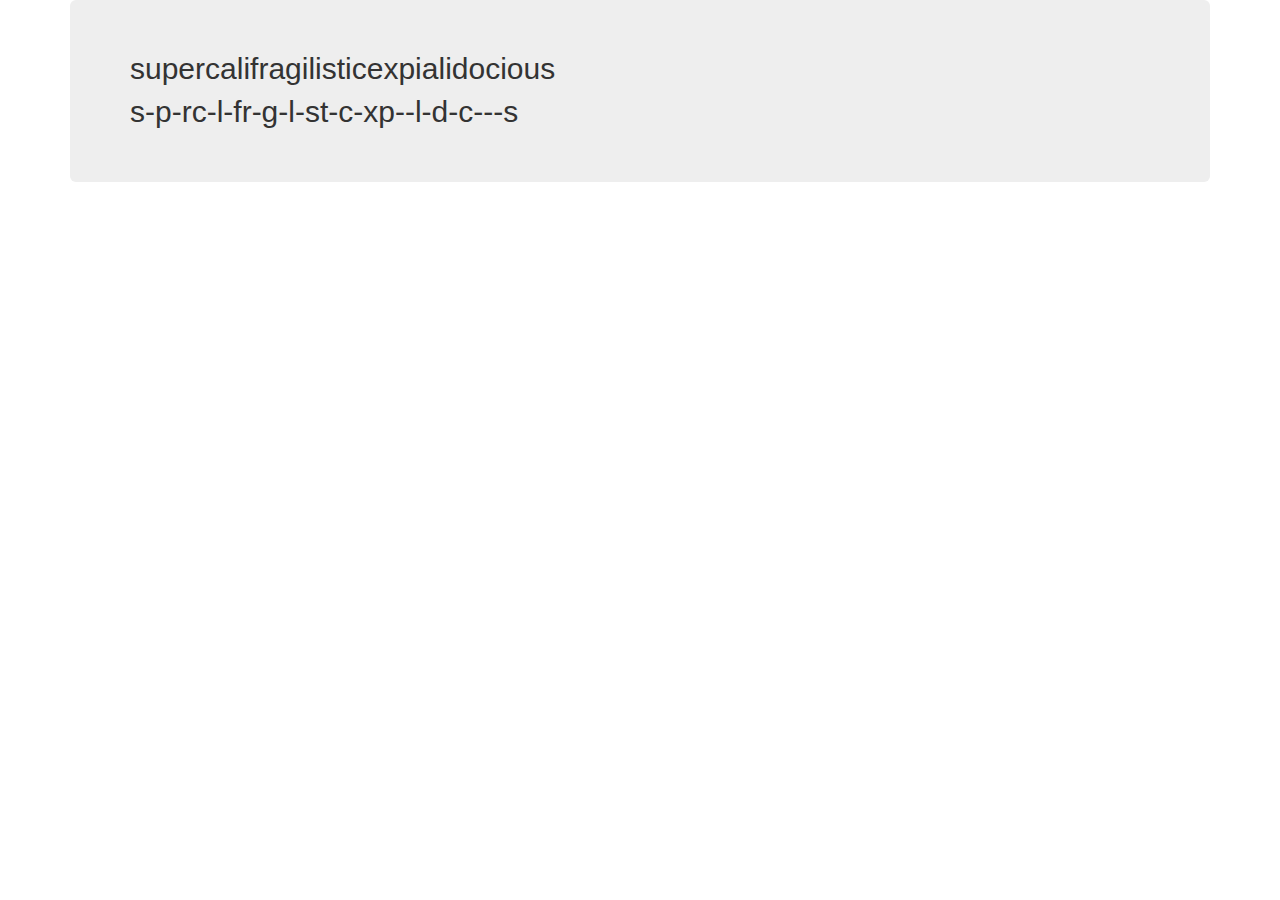
<file: word-puzzle/index.html>
<!DOCTYPE html>
<html>
  <head>
    <meta charset="utf-8">
    <link href="css/bootstrap.css" rel="stylesheet" type="text/css">
  	<link href="css/styles.css" rel="stylesheet" type="text/css">
  	<script src="js/jquery-3.2.0.js"></script>
  	<script src="js/scripts.js"></script>
    <title>Word Puzzle</title>
  </head>
  <body>
    <div class="container">
      <div class="jumbotron">
        <div class="puzzle">
        </div>
        <div class="thePuzzle">
        </div>
      </div>
    </div>
  </body>
</html>
</file>
<file: css/styles.css>
#result {
  display: none;
}
</file>
<file: band-site/css/styles.css>
.main {
  float: right;
  padding: 5px;
}

.sidebar {
  margin: 5px;
  border: 5px solid blue;
  float: left;
  padding: 15px;
  background-color: lightgreen;
}

img{
  height: 300px;
  width: auto;
}
</file>
<file: car-quotes/css/styles.css>
.btn {
  display: block;
}

#quote {
  display: none;
}

/*.has-error label {
  color: black;
}*/
</file>
<file: checkbox/css/styles.css>
#work-responses {
  display: none;
}

#fun-responses {
  display: none;
}
</file>
<file: flashcards/css/styles.css>
.show {
  display: block;
}

.hide {
  display: none;
}

.font {
  font-size: 30px;
  border: 2px solid lightblue;
  background-color: rgba(0, 198, 255, 0.3);
  text-align: center;
}

.well {
  background-color: rgba(77, 0, 102, 0.3);
  color: white;
  text-shadow: 1px 1px 6px black;
}

.jumbotron {
  text-align: center;
}

.container {
  background: linear-gradient(to bottom right, white, purple);
  background-size: cover;
  height: 100%;
  width: 100%;
  top: 0;
  left: 0;
  background-position: center center;
  background-repeat: no-repeat;
  position: fixed;
  z-index: -1;
}
</file>
<file: fortune/css/styles.css>
#bad-responses {
  display: none;
}

#good-responses {
  display: none;
}

.fortunes {
  display: none;
}
</file>
<file: fun-park/css/styles.css>
#rides5-7, #rides5, #rides7 {
  display: none;
}

.highlight {
  background: yellow;
}
</file>
<file: madlibs/css/styles.css>
#story {
  display: none;
}
</file>
<file: song-form/css/styles.css>
#order {
  display: none;
}

span {
  font-size: 26px;
  color: #9130D9;
}

.jumbotron {
  text-align: center;
  background-color: #ffffff;
}
</file>
<file: vacation-site/css/styles.css>
.jumbotron {
  background-image: url("../img/header.jpg");
  background-position: center;
  color: white;
  text-align: right;
  height: 400px;
}

h1, h3 {
  text-shadow: 5px 5px 5px black;
}
h1 {

}

ul li {
  font-weight: bold;
}

#mind {
  font-family: monospace;
  font-size: 18px;
}

#body {
  font-family: fantasy;
  font-size: 18px;
}

#spirit {
  font-family: cursive;
  font-size: 18px;
}

#popular {
    margin-bottom: 27px;
  }
</file>
<file: Wikipedia-Copy-Page/css/styles.css>
#white {
  background-color: white;
  border-color: #a7d7f9;
  border-radius: 0%;
}

.container {
  width: 100%;
}

body {
  background-color: #f6f6f6;
}

h3 {
  border-bottom-style: solid;
  border-width: thin;
  border-color: #a2a9b1;
  font-family: serif;
  font-weight: 5px;
  padding: .15%;
}

h5 {
  text-align: center;
}

.bg-success {
  background-color: #cef2e0;
  border-color: #f5fffa;
  border-style: groove;
  border-width: .5px;
  padding: .5%;
  font-weight: bold;
}

.bg-info {
  background-color: #cedff2;
  border-color: #a3b0bf;
  border-style: groove;
  border-width: .5px;
  padding: .5%;
  font-weight: bold;
}

.bg-default {
  background-color: #ddcef2;
  border-color: #afa3bf;
  border-style: groove;
  border-width: .5px;
  padding: .5%;
  font-weight: bold;
}

#mint {
  background-color: #f5fffa;
  padding: 2%;
  padding-top: .1%;
  border-color: #cef2e0;
  border-radius: 0%;
}

#lightblue {
  background-color: #f5faff;
  padding: 2%;
  padding-top: .1%;
  border-color: #cedff2;
  border-radius: 0%;
}

#welcome {
  border-radius: 0%;
  text-align: left;
}

#purple {
  background-color: #faf5ff;
  padding: 1%;
  padding-top: .1%;
  border-color: #ddcef2;
  border-radius: 0%;
}
.sidebar {
  float: left;
  display: block;
  width: 141px;
  padding-left: 10%;
  font-size: 13px;
}
#sidebar {
  display: block;
  width: 141px;
}


img #logo {
  width: 120px;
}
/*.form-control {
  position: absolute;
  left: 75%;
}*/

.fruitface {
  float: left;
}

#fruit {
  padding-bottom: 400px;
}

.sidebar li {
  padding: 1%;
  list-style: none;
}

@media (min-width: 1200px) {
    .container{
        max-width: 2394.95px;
    }
}
</file>
<file: word-puzzle/css/styles.css>
.jumbotron {
  font-size: 30px;
}
</file>
